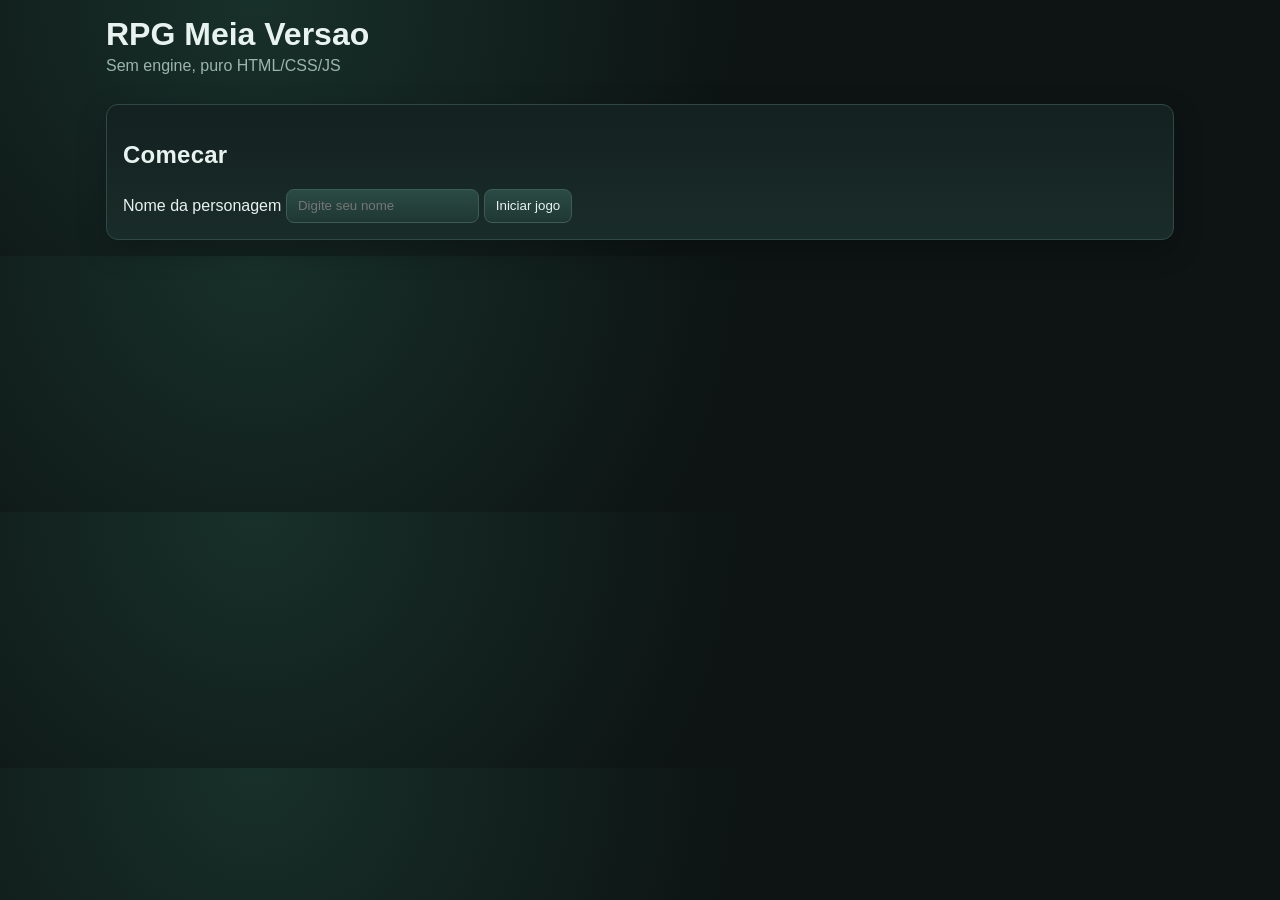
<file: index.html>
﻿<!doctype html>
<html lang="pt-BR">
<head>
  <meta charset="UTF-8" />
  <meta name="viewport" content="width=device-width, initial-scale=1.0" />
  <title>RPG Meia Versao - JS</title>
  <link rel="stylesheet" href="./style.css" />
</head>
<body>
  <main class="app">
    <header class="top">
      <h1>RPG Meia Versao</h1>
      <p>Sem engine, puro HTML/CSS/JS</p>
    </header>

    <section id="start-screen" class="card">
      <h2>Comecar</h2>
      <label for="player-name">Nome da personagem</label>
      <input id="player-name" type="text" maxlength="24" placeholder="Digite seu nome" />
      <button id="start-btn">Iniciar jogo</button>
    </section>

    <section id="game-screen" class="hidden">
      <section class="hud card">
        <div>
          <h2>Painel de Combate</h2>
          <p id="battle-hint">Explore para encontrar inimigos e ganhar reputacao.</p>
          <p id="market-hint" class="market-hint">Mercado: estavel</p>
        </div>
        <div class="hud-actions">
          <button id="toggle-status-btn" type="button" aria-expanded="false">Abrir status</button>
          <div id="battle-tags" class="battle-tags"></div>
        </div>
      </section>
      <section id="objectives-panel" class="card objectives-panel">
        <div class="objectives-head">
          <h2>Objetivos da Run</h2>
          <p id="objectives-hint">Complete objetivos para ganhar ouro e pontos de status.</p>
        </div>
        <div id="objectives-list" class="objectives-list"></div>
      </section>
      <section id="enemy-adaptation-panel" class="card adaptation-panel">
        <h2>Leitura do Inimigo</h2>
        <p id="adaptation-hint">Sem padrao detectado ainda.</p>
        <div id="adaptation-tags" class="adaptation-tags"></div>
      </section>
      <section id="last-stand-panel" class="card last-stand-panel">
        <h2>Ultima Chance</h2>
        <p>Carregando status de sobrevivencia...</p>
      </section>
      <section id="weather-panel" class="card weather-panel">
        <h2>Clima Dinamico</h2>
        <p>Carregando previsao local...</p>
      </section>
      <section id="combo-panel" class="card combo-panel">
        <h2>Mutadores de Combo</h2>
        <p>Carregando status de combos...</p>
      </section>

      <article id="status-menu" class="card secondary-menu hidden">
        <h2>Status</h2>
        <div id="status-panel"></div>
        <div id="faction-panel" class="subpanel"></div>
        <div class="status-upgrade">
          <h3>Evoluir status</h3>
          <div class="row">
            <select id="upgrade-stat">
              <option value="maxhp">Vida</option>
              <option value="maxstr">Forca</option>
              <option value="maxspd">Velocidade</option>
              <option value="maxdfc">Defesa</option>
              <option value="maxsta">Stamina</option>
            </select>
            <input id="upgrade-amount" type="number" min="1" value="1" />
            <button id="upgrade-btn">Aplicar</button>
          </div>
        </div>
      </article>

      <article class="card log-card">
        <h2>Log</h2>
        <div id="log"></div>
      </article>

      <div class="grid">
        <article class="card compact-card">
          <h2>Local</h2>
          <div id="location-panel"></div>
          <div id="exits-panel" class="row"></div>
        </article>

        <article class="card compact-card">
          <h2>Acoes</h2>
          <div class="row action-row">
            <button id="walk-btn">Caminhar</button>
            <button id="inventory-btn">Inventario</button>
            <button id="forge-btn">Forja</button>
          </div>
          <div id="combat-controls" class="hidden">
            <h3>Batalha</h3>
            <div class="row combat-row">
              <button id="attack-btn">Atacar</button>
              <button id="defend-btn">Defender</button>
              <button id="overheat-btn">Golpe Overheat</button>
              <button id="flee-btn">Fugir</button>
            </div>
          </div>
          <div id="inventory-panel" class="hidden"></div>
          <div id="shop-panel" class="hidden"></div>
          <div id="forge-panel" class="hidden"></div>
          <div id="shrine-panel" class="hidden"></div>
          <div id="loot-panel" class="loot-panel"></div>
        </article>
      </div>
    </section>
  </main>

  <script src="./adaptive-difficulty.js"></script>
  <script src="./parry-overheat.js"></script>
  <script src="./faction-reputation.js"></script>
  <script src="./script.js"></script>
</body>
</html>
</file>
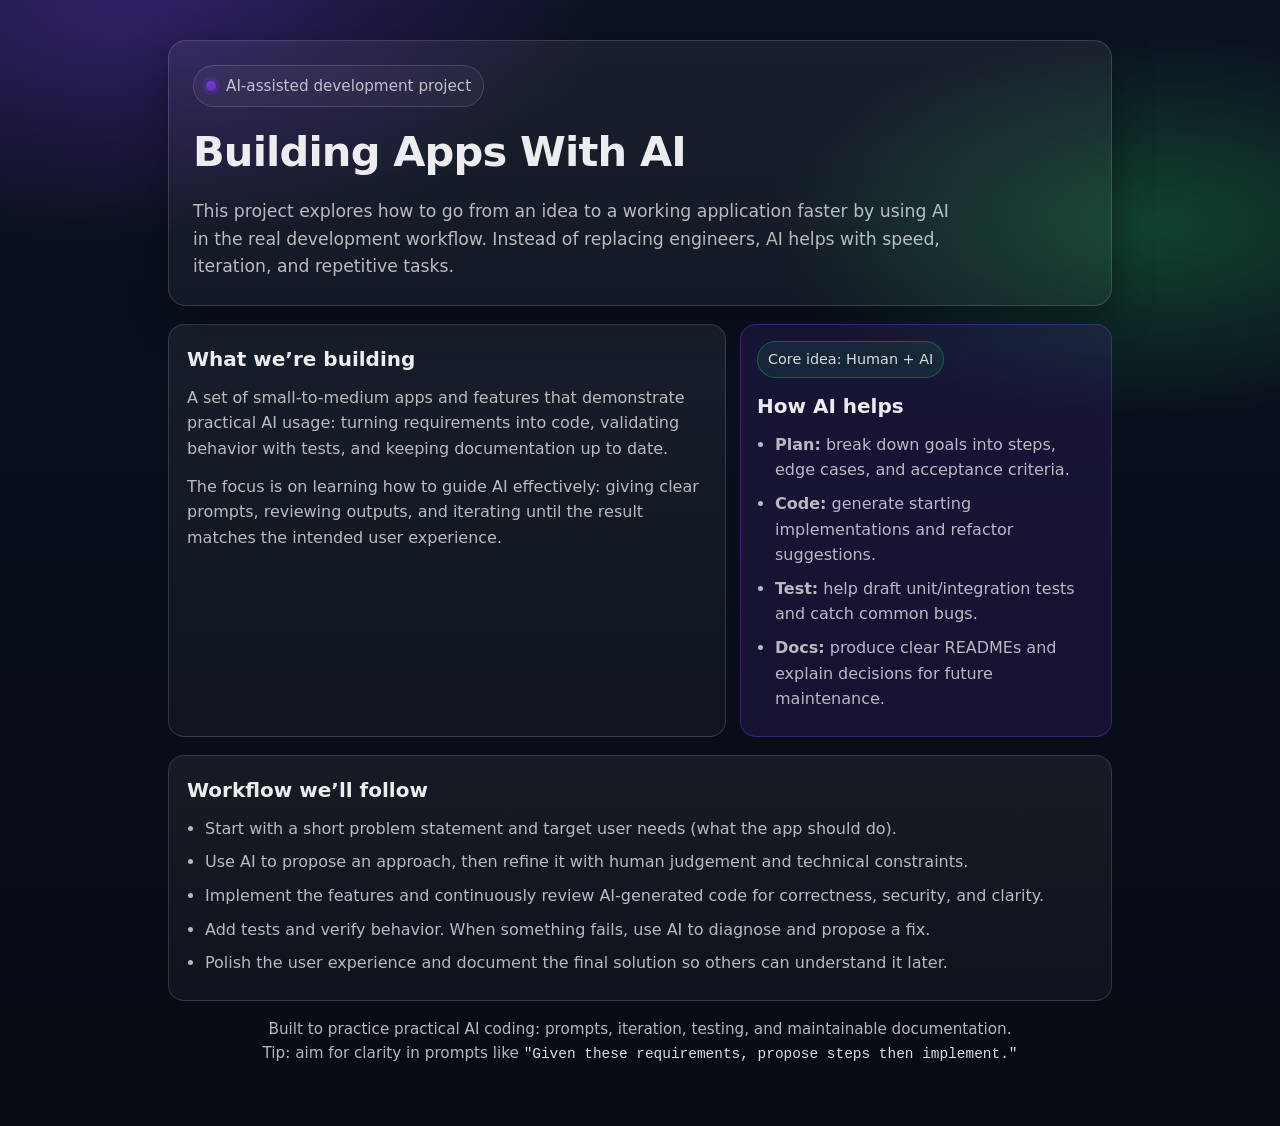
<file: main.html>
<!doctype html>
<html lang="en">
  <head>
    <meta charset="utf-8" />
    <meta name="viewport" content="width=device-width, initial-scale=1" />
    <title>Building Apps With AI</title>
    <style>
      :root {
        --bg: #0b1220;
        --card: rgba(255, 255, 255, 0.06);
        --card-strong: rgba(255, 255, 255, 0.1);
        --text: rgba(255, 255, 255, 0.92);
        --muted: rgba(255, 255, 255, 0.7);
        --accent: #7c3aed;
        --accent-2: #22c55e;
        --border: rgba(255, 255, 255, 0.14);
      }

      * {
        box-sizing: border-box;
      }

      body {
        margin: 0;
        font-family: ui-sans-serif, system-ui, -apple-system, Segoe UI, Roboto, Arial, "Noto Sans",
          "Liberation Sans", sans-serif;
        color: var(--text);
        background:
          radial-gradient(800px 400px at 10% 0%, rgba(124, 58, 237, 0.35), transparent 60%),
          radial-gradient(700px 350px at 90% 20%, rgba(34, 197, 94, 0.28), transparent 55%),
          linear-gradient(180deg, #0b1220 0%, #070b14 100%);
        line-height: 1.6;
      }

      .wrap {
        max-width: 980px;
        margin: 0 auto;
        padding: 40px 18px 60px;
      }

      header {
        display: flex;
        flex-direction: column;
        gap: 12px;
        padding: 24px;
        border: 1px solid var(--border);
        background: linear-gradient(180deg, var(--card) 0%, rgba(255, 255, 255, 0.04) 100%);
        border-radius: 18px;
        box-shadow: 0 14px 40px rgba(0, 0, 0, 0.35);
      }

      .pill {
        display: inline-flex;
        width: fit-content;
        gap: 10px;
        align-items: center;
        padding: 8px 12px;
        border: 1px solid var(--border);
        background: rgba(255, 255, 255, 0.04);
        border-radius: 999px;
        color: var(--muted);
        font-size: 0.95rem;
      }

      .dot {
        width: 10px;
        height: 10px;
        border-radius: 50%;
        background: linear-gradient(180deg, var(--accent) 0%, rgba(124, 58, 237, 0.6) 100%);
        box-shadow: 0 0 0 4px rgba(124, 58, 237, 0.18);
      }

      h1 {
        margin: 0;
        font-size: clamp(2rem, 4vw, 2.6rem);
        letter-spacing: -0.02em;
      }

      .lead {
        margin: 0;
        color: var(--muted);
        font-size: 1.08rem;
        max-width: 70ch;
      }

      .grid {
        margin-top: 18px;
        display: grid;
        grid-template-columns: 1fr;
        gap: 14px;
      }

      @media (min-width: 860px) {
        .grid {
          grid-template-columns: 1.2fr 0.8fr;
        }
      }

      section {
        border: 1px solid var(--border);
        background: linear-gradient(180deg, var(--card) 0%, rgba(255, 255, 255, 0.03) 100%);
        border-radius: 16px;
        padding: 18px 18px 16px;
      }

      h2 {
        margin: 0 0 10px;
        font-size: 1.25rem;
      }

      .list {
        margin: 0;
        padding-left: 18px;
        color: var(--muted);
      }

      .list li {
        margin: 8px 0;
      }

      .callout {
        border: 1px solid rgba(124, 58, 237, 0.38);
        background: rgba(124, 58, 237, 0.12);
        border-radius: 16px;
        padding: 16px;
      }

      .badge {
        display: inline-flex;
        gap: 8px;
        align-items: center;
        padding: 6px 10px;
        border-radius: 999px;
        font-size: 0.9rem;
        border: 1px solid rgba(34, 197, 94, 0.35);
        background: rgba(34, 197, 94, 0.10);
        color: rgba(255, 255, 255, 0.84);
      }

      footer {
        margin-top: 16px;
        color: var(--muted);
        font-size: 0.95rem;
        text-align: center;
      }

      code {
        font-family: ui-monospace, SFMono-Regular, Menlo, Monaco, Consolas, "Liberation Mono", "Courier New", monospace;
        font-size: 0.95em;
        color: rgba(255, 255, 255, 0.86);
      }
    </style>
  </head>
  <body>
    <div class="wrap">
      <header>
        <div class="pill"><span class="dot" aria-hidden="true"></span>AI-assisted development project</div>
        <h1>Building Apps With AI</h1>
        <p class="lead">
          This project explores how to go from an idea to a working application faster by using AI
          in the real development workflow. Instead of replacing engineers, AI helps with speed,
          iteration, and repetitive tasks.
        </p>
      </header>

      <div class="grid">
        <section>
          <h2>What we’re building</h2>
          <p class="lead" style="font-size:1rem; max-width: none; margin-top:0;">
            A set of small-to-medium apps and features that demonstrate practical AI usage: turning
            requirements into code, validating behavior with tests, and keeping documentation up to date.
          </p>
          <p class="lead" style="font-size:1rem; max-width: none; margin-top:12px;">
            The focus is on learning how to guide AI effectively: giving clear prompts, reviewing outputs,
            and iterating until the result matches the intended user experience.
          </p>
        </section>

        <section class="callout">
          <div class="badge">Core idea: Human + AI</div>
          <h2 style="margin-top:12px;">How AI helps</h2>
          <ul class="list">
            <li><b>Plan:</b> break down goals into steps, edge cases, and acceptance criteria.</li>
            <li><b>Code:</b> generate starting implementations and refactor suggestions.</li>
            <li><b>Test:</b> help draft unit/integration tests and catch common bugs.</li>
            <li><b>Docs:</b> produce clear READMEs and explain decisions for future maintenance.</li>
          </ul>
        </section>
      </div>

      <div class="grid">
        <section style="grid-column: 1 / -1;">
          <h2>Workflow we’ll follow</h2>
          <ul class="list">
            <li>
              Start with a short problem statement and target user needs (what the app should do).
            </li>
            <li>
              Use AI to propose an approach, then refine it with human judgement and technical constraints.
            </li>
            <li>
              Implement the features and continuously review AI-generated code for correctness, security, and clarity.
            </li>
            <li>
              Add tests and verify behavior. When something fails, use AI to diagnose and propose a fix.
            </li>
            <li>
              Polish the user experience and document the final solution so others can understand it later.
            </li>
          </ul>
        </section>
      </div>

      <footer>
        Built to practice practical AI coding: prompts, iteration, testing, and maintainable documentation.
        <br />
        Tip: aim for clarity in prompts like <code>&quot;Given these requirements, propose steps then implement.&quot;</code>
      </footer>
    </div>
  </body>
</html>
</file>
<file: style.css>
:root {
  --bg: #0d1413;
  --card: #13211f;
  --card-2: #1a2c29;
  --text: #e8f3ef;
  --muted: #9ab5ae;
  --ok: #80db8a;
  --warn: #f5c66b;
  --danger: #f67f7f;
  --accent: #62d8bb;
  --line: #2f4a45;
  --panel: rgba(11, 20, 18, 0.55);
  --shrine: #d4a85f;
  --loot: #7ec6ff;
}

* {
  box-sizing: border-box;
}

body {
  margin: 0;
  font-family: "Trebuchet MS", "Lucida Sans Unicode", "Lucida Grande", sans-serif;
  background: radial-gradient(circle at 20% 0%, #18302a 0%, var(--bg) 46%);
  color: var(--text);
}

.app {
  max-width: 1100px;
  margin: 0 auto;
  padding: 1rem;
  display: grid;
  gap: 0.8rem;
}

.top h1 {
  margin: 0;
}

.top p {
  margin-top: 0.25rem;
  color: var(--muted);
}

.grid {
  display: grid;
  grid-template-columns: repeat(auto-fit, minmax(280px, 1fr));
  gap: 0.75rem;
}

.card {
  background: linear-gradient(180deg, var(--card), var(--card-2));
  border: 1px solid var(--line);
  border-radius: 12px;
  padding: 1rem;
  box-shadow: 0 10px 30px rgba(0, 0, 0, 0.22);
}

.card h2,
.card h3 {
  letter-spacing: 0.01em;
}

.compact-card {
  padding: 0.7rem;
}

.compact-card h2,
.compact-card h3 {
  margin: 0 0 0.45rem;
}

.hud {
  margin-bottom: 0.75rem;
  display: flex;
  justify-content: space-between;
  gap: 1rem;
  align-items: center;
}

.hud h2 {
  margin: 0;
}

.hud p {
  margin: 0.25rem 0 0;
  color: var(--muted);
}

.market-hint {
  margin-top: 0.35rem;
  color: #ffd88e;
  font-size: 0.92rem;
}

.adaptation-panel {
  margin-bottom: 0.75rem;
  border-color: #586c8d;
  background: linear-gradient(180deg, #1a2537, #141d2c);
}

.adaptation-panel h2 {
  margin: 0;
}

#adaptation-hint {
  margin: 0.3rem 0 0.55rem;
  color: #b8cbe8;
}

.adaptation-tags {
  display: flex;
  flex-wrap: wrap;
  gap: 0.45rem;
}

.adapt-tag {
  border: 1px solid #4d6384;
  border-radius: 999px;
  padding: 0.34rem 0.58rem;
  font-size: 0.82rem;
  color: #dbe9ff;
  background: rgba(26, 38, 58, 0.6);
}

.adapt-tag.counter {
  border-color: #8f7240;
  color: #ffd89a;
}

.hud-actions {
  display: flex;
  align-items: center;
  gap: 0.65rem;
}

.secondary-menu {
  margin-bottom: 0.75rem;
}

.battle-tags {
  display: flex;
  gap: 0.5rem;
  flex-wrap: wrap;
}

.tag {
  border: 1px solid var(--line);
  padding: 0.4rem 0.55rem;
  border-radius: 999px;
  font-size: 0.85rem;
}

.tag.warn {
  border-color: #7b6326;
}

.tag.good {
  border-color: #296438;
}

.tag.shrine {
  border-color: #7f642d;
  color: #ffdba2;
}

.tag.loot {
  border-color: #336186;
  color: var(--loot);
}

.tag.market {
  border-color: #84632a;
  color: #f6d28f;
}

.tag.objective {
  border-color: #2f7566;
  color: #96f0da;
}

.tag.stand {
  border-color: #8b5151;
  color: #f5b6b6;
}

.tag.stand.ready {
  border-color: #4d8a68;
  color: #a7f7cb;
}

.tag.stand.spent {
  border-color: #7e4444;
  color: #e49f9f;
}

.tag.weather {
  border-color: #4f7088;
  color: #c4e2f8;
}

.tag.weather.rain {
  border-color: #4f7ca8;
  color: #b7ddff;
}

.tag.weather.fog {
  border-color: #708089;
  color: #d0dce3;
}

.tag.weather.storm {
  border-color: #896f3e;
  color: #ffdba3;
}

.tag.combo {
  border-color: #5a4a86;
  color: #d6c8ff;
}

.tag.combo.active {
  border-color: #8457d6;
  color: #efe5ff;
  background: rgba(101, 64, 180, 0.2);
}

.objectives-panel {
  margin-bottom: 0.75rem;
  border-color: #2e5f55;
  background: linear-gradient(180deg, #172825, #111f1c);
}

.last-stand-panel {
  margin-bottom: 0.75rem;
  border-color: #754747;
  background: linear-gradient(180deg, #2b1b1b, #1f1414);
}

.last-stand-panel h2 {
  margin: 0;
}

.weather-panel {
  margin-bottom: 0.75rem;
  border-color: #3b617a;
  background: linear-gradient(180deg, #1a2a35, #121e27);
}

.weather-panel h2 {
  margin: 0;
}

.combo-panel {
  margin-bottom: 0.75rem;
  border-color: #5f4b8d;
  background: linear-gradient(180deg, #241b35, #171126);
}

.combo-panel h2 {
  margin: 0;
}

.combo-summary {
  margin: 0.35rem 0 0.35rem;
  color: #ddceff;
}

.combo-detail {
  margin-top: 0.35rem;
  color: #bfb0e8;
  font-size: 0.92rem;
}

.weather-summary {
  margin: 0.35rem 0 0.35rem;
  color: #cce8ff;
}

.weather-detail {
  margin: 0.25rem 0 0.5rem;
  color: #a5c0d6;
  font-size: 0.92rem;
}

.stand-summary {
  margin: 0.35rem 0 0.5rem;
  color: #f4c9c9;
}

.stand-detail {
  margin-top: 0.45rem;
  color: #d2b0b0;
  font-size: 0.9rem;
}

.objectives-head h2 {
  margin: 0;
}

#objectives-hint {
  margin: 0.35rem 0 0.6rem;
  color: #b7d8d0;
}

.objectives-list {
  display: grid;
  gap: 0.45rem;
}

.objective-row {
  border: 1px solid #32584f;
  border-radius: 9px;
  padding: 0.55rem;
  background: rgba(9, 17, 15, 0.5);
}

.objective-row.done {
  border-color: #3f7d56;
  background: rgba(13, 36, 22, 0.55);
}

.objective-top {
  display: flex;
  justify-content: space-between;
  gap: 0.5rem;
  margin-bottom: 0.35rem;
}

.objective-track {
  height: 7px;
  border-radius: 999px;
  background: rgba(255, 255, 255, 0.08);
  overflow: hidden;
  margin-bottom: 0.25rem;
}

.objective-fill {
  height: 100%;
  background: linear-gradient(90deg, #5ac8a9, #9aebdd);
}

.subpanel {
  margin-top: 0.85rem;
  border-top: 1px solid var(--line);
  padding-top: 0.75rem;
}

.rep-list {
  margin: 0.35rem 0 0;
  padding-left: 1rem;
}

.rep-list li {
  margin-bottom: 0.25rem;
}

.row {
  display: flex;
  flex-wrap: wrap;
  gap: 0.5rem;
  align-items: center;
}

.action-row button,
.combat-row button {
  flex: 1 1 130px;
}

.action-row,
.combat-row {
  margin-top: 0.35rem;
}

button,
select,
input {
  background: linear-gradient(180deg, #2b4b45, #1f3733);
  color: var(--text);
  border: 1px solid #3b5d57;
  border-radius: 8px;
  padding: 0.55rem 0.7rem;
}

button:hover {
  filter: brightness(1.12);
  cursor: pointer;
}

button:disabled {
  opacity: 0.5;
  cursor: not-allowed;
}

#combat-controls {
  margin-top: 0.8rem;
  padding: 0.7rem;
  border-radius: 10px;
  border: 1px solid var(--line);
  background: var(--panel);
}

#inventory-panel,
#shop-panel,
#forge-panel,
#shrine-panel {
  margin-top: 0.7rem;
  padding: 0.7rem;
  border-radius: 10px;
  border: 1px dashed var(--line);
  background: var(--panel);
}

#forge-panel {
  border-color: #7b5f2e;
  background: linear-gradient(180deg, rgba(50, 35, 14, 0.82), rgba(28, 20, 8, 0.82));
}

.forge-summary {
  margin: 0.3rem 0 0.45rem;
  color: #f5d8aa;
}

.forge-hint {
  margin: 0 0 0.45rem;
  color: #dbc59a;
}

.forge-meter-wrap {
  margin-bottom: 0.55rem;
}

.forge-meter {
  position: relative;
  height: 10px;
  border-radius: 999px;
  background: rgba(255, 255, 255, 0.15);
  overflow: hidden;
  border: 1px solid rgba(255, 216, 149, 0.35);
}

.forge-hit-zone {
  position: absolute;
  top: 0;
  bottom: 0;
  background: linear-gradient(90deg, #ffe1aa, #ffb85f);
}

.loot-panel {
  margin-top: 0.7rem;
  padding: 0.75rem;
  border-radius: 10px;
  border: 1px solid #305268;
  background: linear-gradient(180deg, rgba(17, 31, 41, 0.9), rgba(11, 20, 28, 0.85));
}

.loot-panel h3 {
  margin: 0 0 0.45rem;
}

.loot-item {
  display: grid;
  gap: 0.2rem;
  padding: 0.5rem 0.6rem;
  border-radius: 8px;
  background: rgba(255, 255, 255, 0.03);
  border: 1px solid rgba(126, 198, 255, 0.25);
  margin-bottom: 0.4rem;
}

.shop-trend-wrap {
  margin-bottom: 0.55rem;
  color: var(--muted);
}

.price-badge {
  margin-left: 0.35rem;
  font-style: normal;
  font-size: 0.76rem;
  border: 1px solid currentColor;
  border-radius: 999px;
  padding: 0.1rem 0.4rem;
}

.price-badge.hot {
  color: #ffb6a0;
}

.price-badge.stable {
  color: #cdd9de;
}

.price-badge.cool {
  color: #95db9d;
}

.rarity {
  display: inline-block;
  width: fit-content;
  margin-left: 0.35rem;
  padding: 0.15rem 0.45rem;
  border-radius: 999px;
  font-style: normal;
  font-size: 0.75rem;
  border: 1px solid currentColor;
}

.rarity.common {
  color: #b9c7ce;
}

.rarity.uncommon {
  color: #7fe68f;
}

.rarity.rare {
  color: #7ec6ff;
}

.rarity.epic {
  color: #d39aff;
}

#shrine-panel {
  border-color: #6e5930;
}

#shrine-offer-btn {
  border-color: #8d6b35;
  color: #ffdba2;
}

button:focus-visible,
select:focus-visible,
input:focus-visible {
  outline: 2px solid var(--accent);
  outline-offset: 2px;
}

#log {
  height: 320px;
  max-height: 320px;
  overflow: auto;
  display: grid;
  gap: 0.35rem;
}

.log-card {
  margin: 0 0 0.7rem;
}

.log-item {
  color: var(--muted);
}

.log-item strong {
  color: var(--text);
}

.hidden {
  display: none;
}

.bad {
  color: var(--danger);
}

.good {
  color: var(--ok);
}

.warn {
  color: var(--warn);
}

@media (max-width: 720px) {
  .app {
    padding: 0.7rem;
  }

  .card {
    padding: 0.75rem;
  }

  .hud {
    flex-direction: column;
    align-items: flex-start;
  }

  .hud-actions {
    width: 100%;
    flex-direction: column;
    align-items: stretch;
  }

  .battle-tags {
    width: 100%;
  }

  .tag {
    flex: 1 1 100%;
    text-align: center;
  }

  .loot-item {
    padding: 0.55rem;
  }

  .adaptation-tags {
    flex-direction: column;
  }

  .adapt-tag {
    width: 100%;
    text-align: center;
  }

  .objective-top {
    flex-direction: column;
    gap: 0.2rem;
  }

  .last-stand-panel {
    padding: 0.7rem;
  }

  .weather-panel {
    padding: 0.7rem;
  }

  .combo-panel {
    padding: 0.7rem;
  }

  #inventory-panel .row {
    display: grid;
    grid-template-columns: 1fr;
  }

  #inventory-panel .row button {
    width: 100%;
  }
}
</file>
